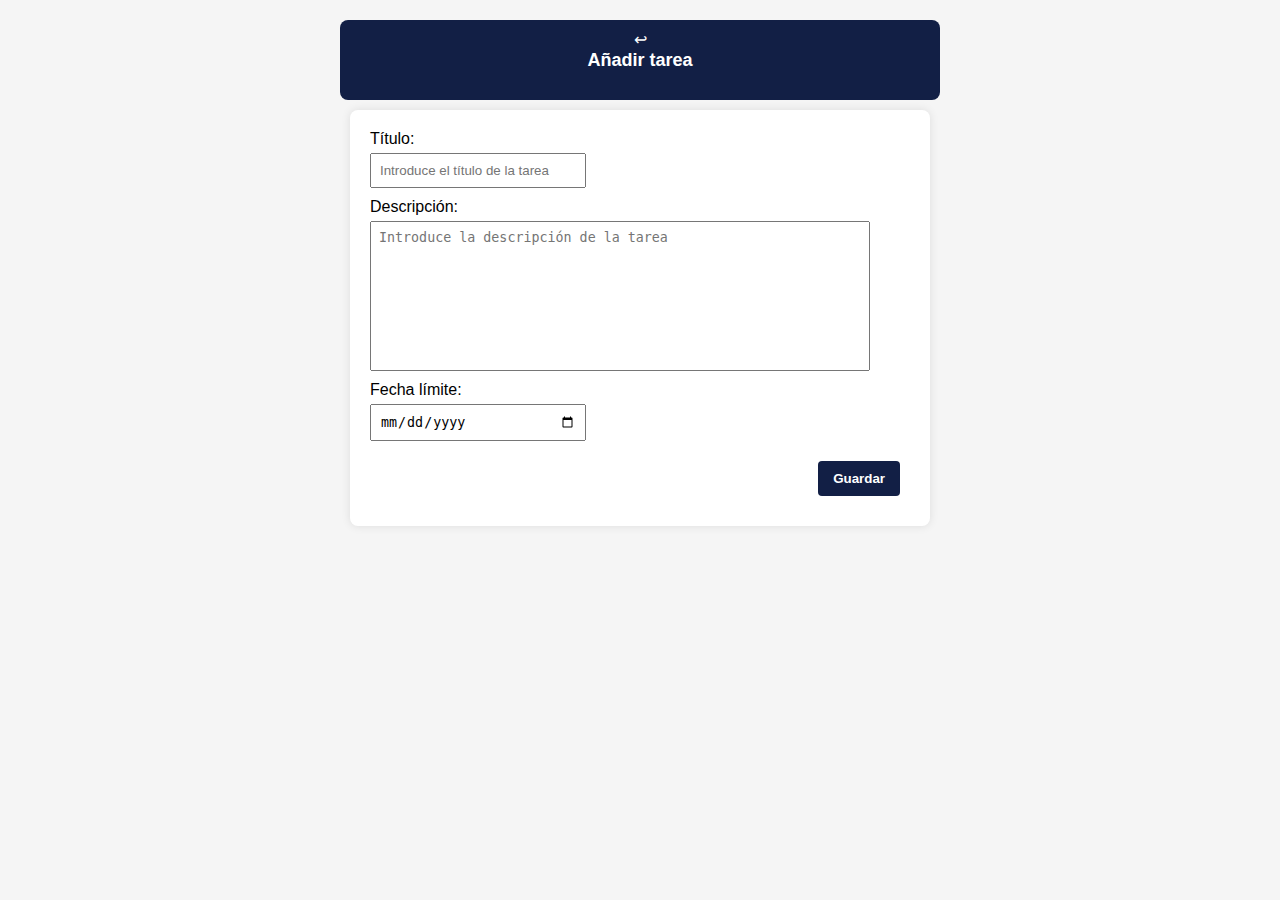
<file: Práctica 3/add.html>
<!DOCTYPE html>
<html lang="es">
<head>
    <meta charset="UTF-8">
    <meta name="viewport" content="width=device-width, initial-scale=1.0">
    <title>Añadir Tarea</title>
    <link rel="stylesheet" href="styles.css">
</head>
<body>
    <div class="container">
        <header>
            <div class="back-icon">&#8617;</div>
            <h1>Añadir tarea</h1>
        </header>

        <div id="add-task-form">
            <label for="task-title">Título:</label>
            <input type="text" id="task-title" placeholder="Introduce el título de la tarea">

            <label for="task-description">Descripción:</label>
            <textarea id="task-description" placeholder="Introduce la descripción de la tarea"></textarea>

            <label for="task-due-date">Fecha límite:</label>
            <input type="date" id="task-due-date">

            <div class="action-buttons">
                <button class="save-button">Guardar</button>
            </div>
        </div>
    </div>
</body>
</html>
</file>
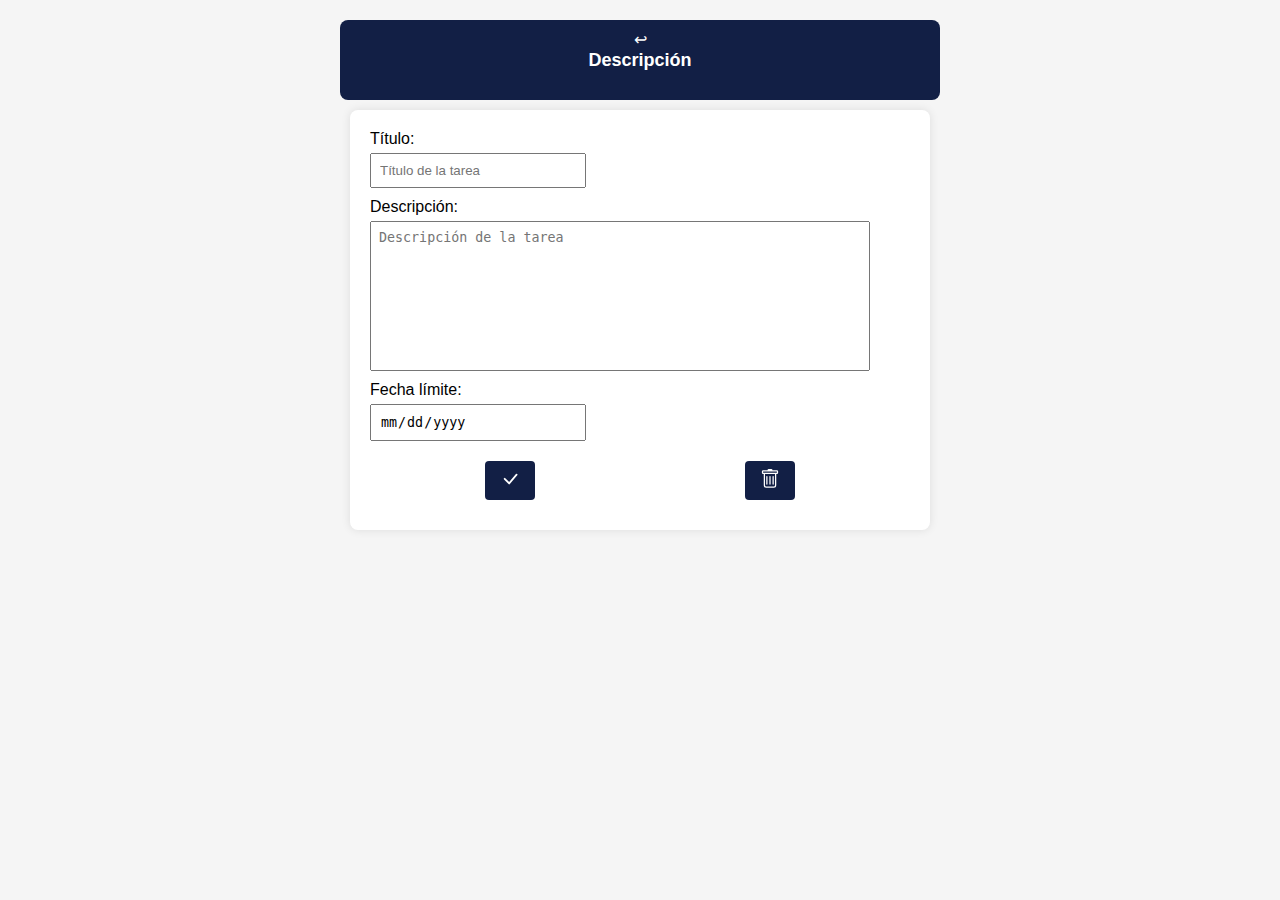
<file: Práctica 3/description.html>
<!DOCTYPE html>
<html lang="es">
<head>
    <meta charset="UTF-8">
    <meta name="viewport" content="width=device-width, initial-scale=1.0">
    <title>Descripción</title>
    <link rel="stylesheet" href="styles.css">
</head>
<body>
    <div class="container">
        <header>
            <div class="back-icon">&#8617;</div>
            <h1>Descripción</h1>
        </header>

        <div id="add-task-form">
            <label for="task-title">Título:</label>
            <input type="text" id="task-title" placeholder="Título de la tarea" readonly>

            <label for="task-description">Descripción:</label>
            <textarea id="task-description" placeholder="Descripción de la tarea" readonly></textarea>

            <label for="task-due-date">Fecha límite:</label>
            <input type="date" id="task-due-date" readonly>

            <div class="action-buttons">
                <button class="delete-button">
                    <svg xmlns="http://www.w3.org/2000/svg" width="20" height="20" fill="currentColor" class="bi bi-check-lg" viewBox="0 0 16 16">
                        <path d="M12.736 3.97a.733.733 0 0 1 1.047 0c.286.289.29.756.01 1.05L7.88 12.01a.733.733 0 0 1-1.065.02L3.217 8.384a.757.757 0 0 1 0-1.06.733.733 0 0 1 1.047 0l3.052 3.093 5.4-6.425a.247.247 0 0 1 .02-.022"/>
                      </svg>
                </button>
                <button class="delete-button">
                    <svg xmlns="http://www.w3.org/2000/svg" width="20" height="20" fill="currentColor" class="bi bi-trash" viewBox="0 0 16 16">
                        <path d="M5.5 5.5A.5.5 0 0 1 6 6v6a.5.5 0 0 1-1 0V6a.5.5 0 0 1 .5-.5m2.5 0a.5.5 0 0 1 .5.5v6a.5.5 0 0 1-1 0V6a.5.5 0 0 1 .5-.5m3 .5a.5.5 0 0 0-1 0v6a.5.5 0 0 0 1 0z"/>
                        <path d="M14.5 3a1 1 0 0 1-1 1H13v9a2 2 0 0 1-2 2H5a2 2 0 0 1-2-2V4h-.5a1 1 0 0 1-1-1V2a1 1 0 0 1 1-1H6a1 1 0 0 1 1-1h2a1 1 0 0 1 1 1h3.5a1 1 0 0 1 1 1zM4.118 4 4 4.059V13a1 1 0 0 0 1 1h6a1 1 0 0 0 1-1V4.059L11.882 4zM2.5 3h11V2h-11z"/>
                    </svg>
                </button>
            </div>
        </div>
    </div>
</body>
</html>
</file>
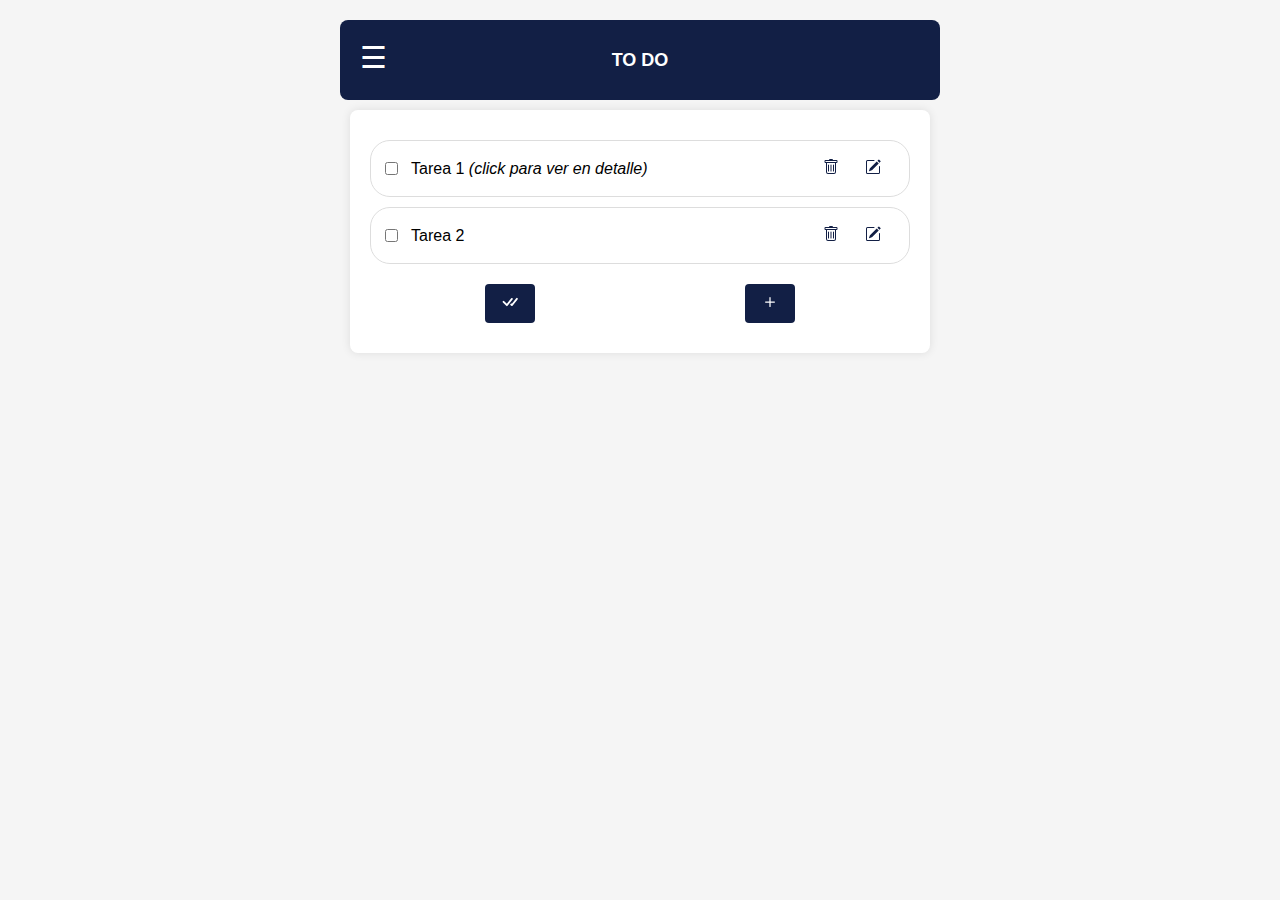
<file: Práctica 3/home.html>
<!DOCTYPE html>
<html lang="es">
<head>
    <meta charset="UTF-8">
    <meta name="viewport" content="width=device-width, initial-scale=1.0">
    <title>Menú de Inicio</title>
    <link rel="stylesheet" href="styles.css">
</head>
<body>
    <div class="container">
        <header>
            <div class="menu-icon" id="open-modal-m">&#9776;</div>
            <h1>TO DO</h1>
        </header>

        <!-- LISTA REPRESENTATIVA DE TAREAS -->
        <div id = "task-list">
            <ul id="todo-list">
                <li>
                    <input type="checkbox" id="toggle1" class="toggle" data-completed="false">
                    <span class="task-title" id="open-modal-d">Tarea 1 <i>(click para ver en detalle)</i></span>
                    <button class="delete-task" role="button" aria-label="delete">
                        <svg xmlns="http://www.w3.org/2000/svg" width="16" height="16" fill="currentColor" class="bi bi-trash" viewBox="0 0 16 16">
                            <path d="M5.5 5.5A.5.5 0 0 1 6 6v6a.5.5 0 0 1-1 0V6a.5.5 0 0 1 .5-.5m2.5 0a.5.5 0 0 1 .5.5v6a.5.5 0 0 1-1 0V6a.5.5 0 0 1 .5-.5m3 .5a.5.5 0 0 0-1 0v6a.5.5 0 0 0 1 0z"/>
                            <path d="M14.5 3a1 1 0 0 1-1 1H13v9a2 2 0 0 1-2 2H5a2 2 0 0 1-2-2V4h-.5a1 1 0 0 1-1-1V2a1 1 0 0 1 1-1H6a1 1 0 0 1 1-1h2a1 1 0 0 1 1 1h3.5a1 1 0 0 1 1 1zM4.118 4 4 4.059V13a1 1 0 0 0 1 1h6a1 1 0 0 0 1-1V4.059L11.882 4zM2.5 3h11V2h-11z"/>
                          </svg>
                    </button>
                    <button class="edit-task" role="button" aria-label="edit">
                        <svg xmlns="http://www.w3.org/2000/svg" width="16" height="16" fill="currentColor" class="bi bi-pencil-square" viewBox="0 0 16 16">
                            <path d="M15.502 1.94a.5.5 0 0 1 0 .706L14.459 3.69l-2-2L13.502.646a.5.5 0 0 1 .707 0l1.293 1.293zm-1.75 2.456-2-2L4.939 9.21a.5.5 0 0 0-.121.196l-.805 2.414a.25.25 0 0 0 .316.316l2.414-.805a.5.5 0 0 0 .196-.12l6.813-6.814z"/>
                            <path fill-rule="evenodd" d="M1 13.5A1.5 1.5 0 0 0 2.5 15h11a1.5 1.5 0 0 0 1.5-1.5v-6a.5.5 0 0 0-1 0v6a.5.5 0 0 1-.5.5h-11a.5.5 0 0 1-.5-.5v-11a.5.5 0 0 1 .5-.5H9a.5.5 0 0 0 0-1H2.5A1.5 1.5 0 0 0 1 2.5z"/>
                        </svg>
                    </button>
                </li>
                <li>
                    <input type="checkbox" id="toggle2" class="toggle" data-completed="false">
                    <span class="task-title">Tarea 2</span>
                    <button class="delete-task" aria-label="Eliminar">
                        <svg xmlns="http://www.w3.org/2000/svg" width="16" height="16" fill="currentColor" class="bi bi-trash" viewBox="0 0 16 16">
                            <path d="M5.5 5.5A.5.5 0 0 1 6 6v6a.5.5 0 0 1-1 0V6a.5.5 0 0 1 .5-.5m2.5 0a.5.5 0 0 1 .5.5v6a.5.5 0 0 1-1 0V6a.5.5 0 0 1 .5-.5m3 .5a.5.5 0 0 0-1 0v6a.5.5 0 0 0 1 0z"/>
                            <path d="M14.5 3a1 1 0 0 1-1 1H13v9a2 2 0 0 1-2 2H5a2 2 0 0 1-2-2V4h-.5a1 1 0 0 1-1-1V2a1 1 0 0 1 1-1H6a1 1 0 0 1 1-1h2a1 1 0 0 1 1 1h3.5a1 1 0 0 1 1 1zM4.118 4 4 4.059V13a1 1 0 0 0 1 1h6a1 1 0 0 0 1-1V4.059L11.882 4zM2.5 3h11V2h-11z"/>
                          </svg>
                    </button>
                    <button class="edit-task" aria-label="Editar">
                        <svg xmlns="http://www.w3.org/2000/svg" width="16" height="16" fill="currentColor" class="bi bi-pencil-square" viewBox="0 0 16 16">
                            <path d="M15.502 1.94a.5.5 0 0 1 0 .706L14.459 3.69l-2-2L13.502.646a.5.5 0 0 1 .707 0l1.293 1.293zm-1.75 2.456-2-2L4.939 9.21a.5.5 0 0 0-.121.196l-.805 2.414a.25.25 0 0 0 .316.316l2.414-.805a.5.5 0 0 0 .196-.12l6.813-6.814z"/>
                            <path fill-rule="evenodd" d="M1 13.5A1.5 1.5 0 0 0 2.5 15h11a1.5 1.5 0 0 0 1.5-1.5v-6a.5.5 0 0 0-1 0v6a.5.5 0 0 1-.5.5h-11a.5.5 0 0 1-.5-.5v-11a.5.5 0 0 1 .5-.5H9a.5.5 0 0 0 0-1H2.5A1.5 1.5 0 0 0 1 2.5z"/>
                        </svg>
                    </button>
                </li>
            </ul>
            
            <div class="action-buttons">
                <button class="check-all" aria-label="Marcar todos">
                    <svg xmlns="http://www.w3.org/2000/svg" width="20" height="20" fill="currentColor" class="bi bi-check-all" viewBox="0 0 16 16">
                        <path d="M8.97 4.97a.75.75 0 0 1 1.07 1.05l-3.99 4.99a.75.75 0 0 1-1.08.02L2.324 8.384a.75.75 0 1 1 1.06-1.06l2.094 2.093L8.95 4.992a.252.252 0 0 1 .02-.022zm-.92 5.14.92.92a.75.75 0 0 0 1.079-.02l3.992-4.99a.75.75 0 1 0-1.091-1.028L9.477 9.417l-.485-.486-.943 1.179z"/>
                    </svg>
                </button>
                <button class="add-new" id="open-modal" aria-label="Añadir tarea">
                    <svg xmlns="http://www.w3.org/2000/svg" width="20" height="20" fill="currentColor" class="bi bi-plus" viewBox="0 0 16 16">
                        <path d="M8 4a.5.5 0 0 1 .5.5v3h3a.5.5 0 0 1 0 1h-3v3a.5.5 0 0 1-1 0v-3h-3a.5.5 0 0 1 0-1h3v-3A.5.5 0 0 1 8 4"/>
                    </svg>
                </button>
            </div>
        </div>

        <aside class="modal-closed" role="dialog" aria-modal="true" aria-labelledby="add-task-form" id="add-task-modal">
            <div class="container-add-task">
                <form id="add-task-form">
                    <label for="task-title">Título*</label>
                    <input type="text" id="task-title" placeholder="Introduce el título de la tarea" required>
        
                    <label for="task-description">Descripción</label>
                    <textarea id="task-description" placeholder="Introduce la descripción de la tarea"></textarea>
        
                    <label for="task-due-date">Fecha límite</label>
                    <input type="date" id="task-due-date">
        
                    <div class="action-buttons">
                        <button class="save-button" id="close-modal">Guardar (<i>Cerrar</i>)</button>
                    </div>
                </form>
            </div>
        </aside>
        <aside class="modal-closed-d" role="dialog" aria-modal="true" aria-labelledby="description-task-form" id="description-task-modal">
            <div class="container-description-task">
                <div id="description-task-form">
                    <label for="task-title">Título</label>
                    <input type="text" id="task-title" placeholder="Título de la tarea" readonly>
        
                    <label for="task-description">Descripción</label>
                    <textarea id="task-description" placeholder="Descripción de la tarea" readonly></textarea>
        
                    <label for="task-due-date">Fecha límite</label>
                    <input type="date" id="task-due-date" readonly>
        
                    <div class="action-buttons">
                        <button class="complete-button">Completada</button>
                        <button class="delete-button" id="close-modal-d">Eiminar (<i>Cerrar</i>)</button>
                    </div>
                </div>
            </div>
        </aside>

        <aside class="modal-closed-m" role="dialog" aria-modal="true" aria-labelledby="toggle-menu" id="toggle-menu-modal">
            <div id="toggle-menu">
                <div class="menu-icon-open" id="close-modal-m">&#10005;</div>
                <ul>
                    <li><a href="#">Todas</a></li>
                    <li><a href="#">Completadas</a></li>
                    <li><a href="#">Activas (<strong id="contador">0</strong>)</a></li>
                </ul>
            </div>
        </aside>
    </div>
    <script src="index.js"></script>
</body>
</html>
</file>
<file: Práctica 3/styles.css>
body {
    font-family: Arial, sans-serif;
    margin: 20px;
    background-color: #f5f5f5;
}

.container {
    max-width: 600px;
    margin: 20px auto;
    position: relative;
}

header {
    background-color: #121f45;
    color: #fff;
    position: relative;
    padding: 10px;
    text-align: center;
    min-height: 60px;
    border-radius: 8px;
}

.menu-icon {
    font-size: 30px;
    cursor: pointer;
    position: absolute;
    left: 20px;
    top: 25%;
}

h1{
    font-size: large;
    margin: 0;
    position: absolute;
    left: 50%;
    top: 50%;
    transform: translate(-50%, -50%);
}

#toggle-menu{
    height: 300px;
    width: 150px;
    background-color: #121f45;
    color: #fff;
    padding: 10px;
    box-shadow: 0 0 15px  rgba(0, 0, 0, 0.5);
    border-radius: 8px;
    position: fixed;
    top: 3%;
    left: 5%;    
}
ul li{
    list-style: none;
}
ul li a{
    color: #fff;
    font-weight: 500;
    display: block;
    padding: 5px;
    text-decoration: none;
    transform: translate(-30%, 150%);
}
.menu-icon-open{
    font-size: 30px;
    cursor: pointer;
    position: absolute;
    left: 20px;
    top: 20px;
}

#task-list{
    background-color: #fff;
    box-shadow: 0 0 10px rgba(0, 0, 0, 0.1);
    border-radius: 8px;
    overflow: hidden;
    margin: 10px;
    padding: 20px;
}

.container-add-task,
.container-description-task{
    margin-top: 40px;
    min-height: 800px;
    max-height: 1000px;
    min-width: 335px;
    max-width: fit-content;
    position: fixed;
    top: 9%;
    left: 5.5%;  
}

#add-task-form,
#description-task-form {
    background-color: #fff;
    box-shadow: 0 0 10px rgba(0, 0, 0, 0.1);
    border-radius: 8px;
    margin: 10px;
    padding: 20px;
    display: flex;
    flex-direction: column;
}
#add-task-form textarea,
#description-task-form textarea {
    width: 80%;
    height: 75px;
}
#add-task-form input,
#description-task-form input {
    width: 80%;
}

label{
    margin-bottom: 5px;
}

#todo-list {
    list-style-type: none;
    padding: 0;
    margin: 0;
}

#todo-list li {
    margin-top: 10px;
    margin-bottom: 10px;
    background-color: #fff;
    border: 1px solid #ddd;
    border-radius: 20px;
    padding: 10px;
    display: flex;
    justify-content: space-between;
    align-items: center;
}

#todo-list .task-title {
    flex-grow: 1;
    margin-left: 10px;
    cursor: pointer;
}

#todo-list .toggle label{
    background-color: #fff;
    color: #121f45;
    border: none;
    cursor: pointer;
    padding: 8px 8px;
}

#todo-list .toggle{
    background-color: #fff;
    color: #121f45;
    border: none;
    padding: 8px 8px;
}
#todo-list .edit-task,
#todo-list .delete-task{
    background-color: #fff;
    color: #121f45;
    border: none;
    cursor: pointer;
    padding: 8px 8px;
    margin-right: 10px;
}

.add-task input[type="text"],
#task-title{
    width: 50%;
    padding: 8px;
    margin-bottom: 10px;
    box-sizing: border-box;
}
#task-description{
    width: 80%;
    padding: 8px;
    margin-bottom: 10px;
    box-sizing: border-box;
    resize: none;
}
#task-due-date {
    width: 40%;
    padding: 8px;
    margin-bottom: 10px;
    box-sizing: border-box;
}

.action-buttons {
    padding: 10px;
    display: flex;
}
.action-buttons input,
.action-buttons button {
    min-height: 35px;
    max-width: 110px;
    padding: 8px 15px;
    background-color: #121f45;
    color: #fff;
    border: none;
    border-radius: 4px;
    cursor: pointer;   
    font-weight: bold;
    margin-right: auto;
    margin-left: auto;
}
.action-buttons input:first-child:last-child,
.action-buttons button:first-child:last-child {
    margin-right: 0;
}

/* Ventanas modales */

section button#open-modal,
section button#open-modal-d,
section button#open-modal-m {
    display: none;
}

.modal-closed,
.modal-closed-d,
.modal-closed-m{
    display: none;
}

/* Ajustes específicos para escritorio */
@media only screen and (min-width: 1025px) {

    .container-add-task,
    .container-description-task{
        min-height: 200px;
        min-width: 600px;
        max-height: 1000px;
        position: fixed;
        top: 8%;
        left: 28%;
    }
    #add-task-form textarea,
    #description-task-form textarea {
        width: 500px;
        height: 150px;
    }
    #add-task-form input,
    #description-task-form input {
        width: 40%;
    }  
    #toggle-menu{
        position: fixed;
        top: 2.5%;
        left: 28%;
    }
    
}

/* Ajustes específicos para móviles (por defecto)*/
@media only screen and (max-width: 600px) and (orientation: portrait) {

}

/* Ajustes específicos para tablets */
@media only screen and (min-width: 600px) and (max-width: 1024px){
    body {
        margin-top: 100px;
    }
    h1 {
        font-size: medium;
    }
    .container-add-task,
    .container-description-task{
        min-height: 200px;
        min-width: 600px;
        max-height: 1000px;
        position: fixed;
        top: 10.3%;
        left: 20.6%;
        
    }
    #add-task-form textarea,
    #description-task-form textarea {
        width: 500px;
        height: 150px;
    }
    #add-task-form input,
    #description-task-form input {
        width: 40%;
    }
    #toggle-menu{
        position: fixed;
        top: 7.3%;
        left: 20.7%;  
    }
}
</file>
